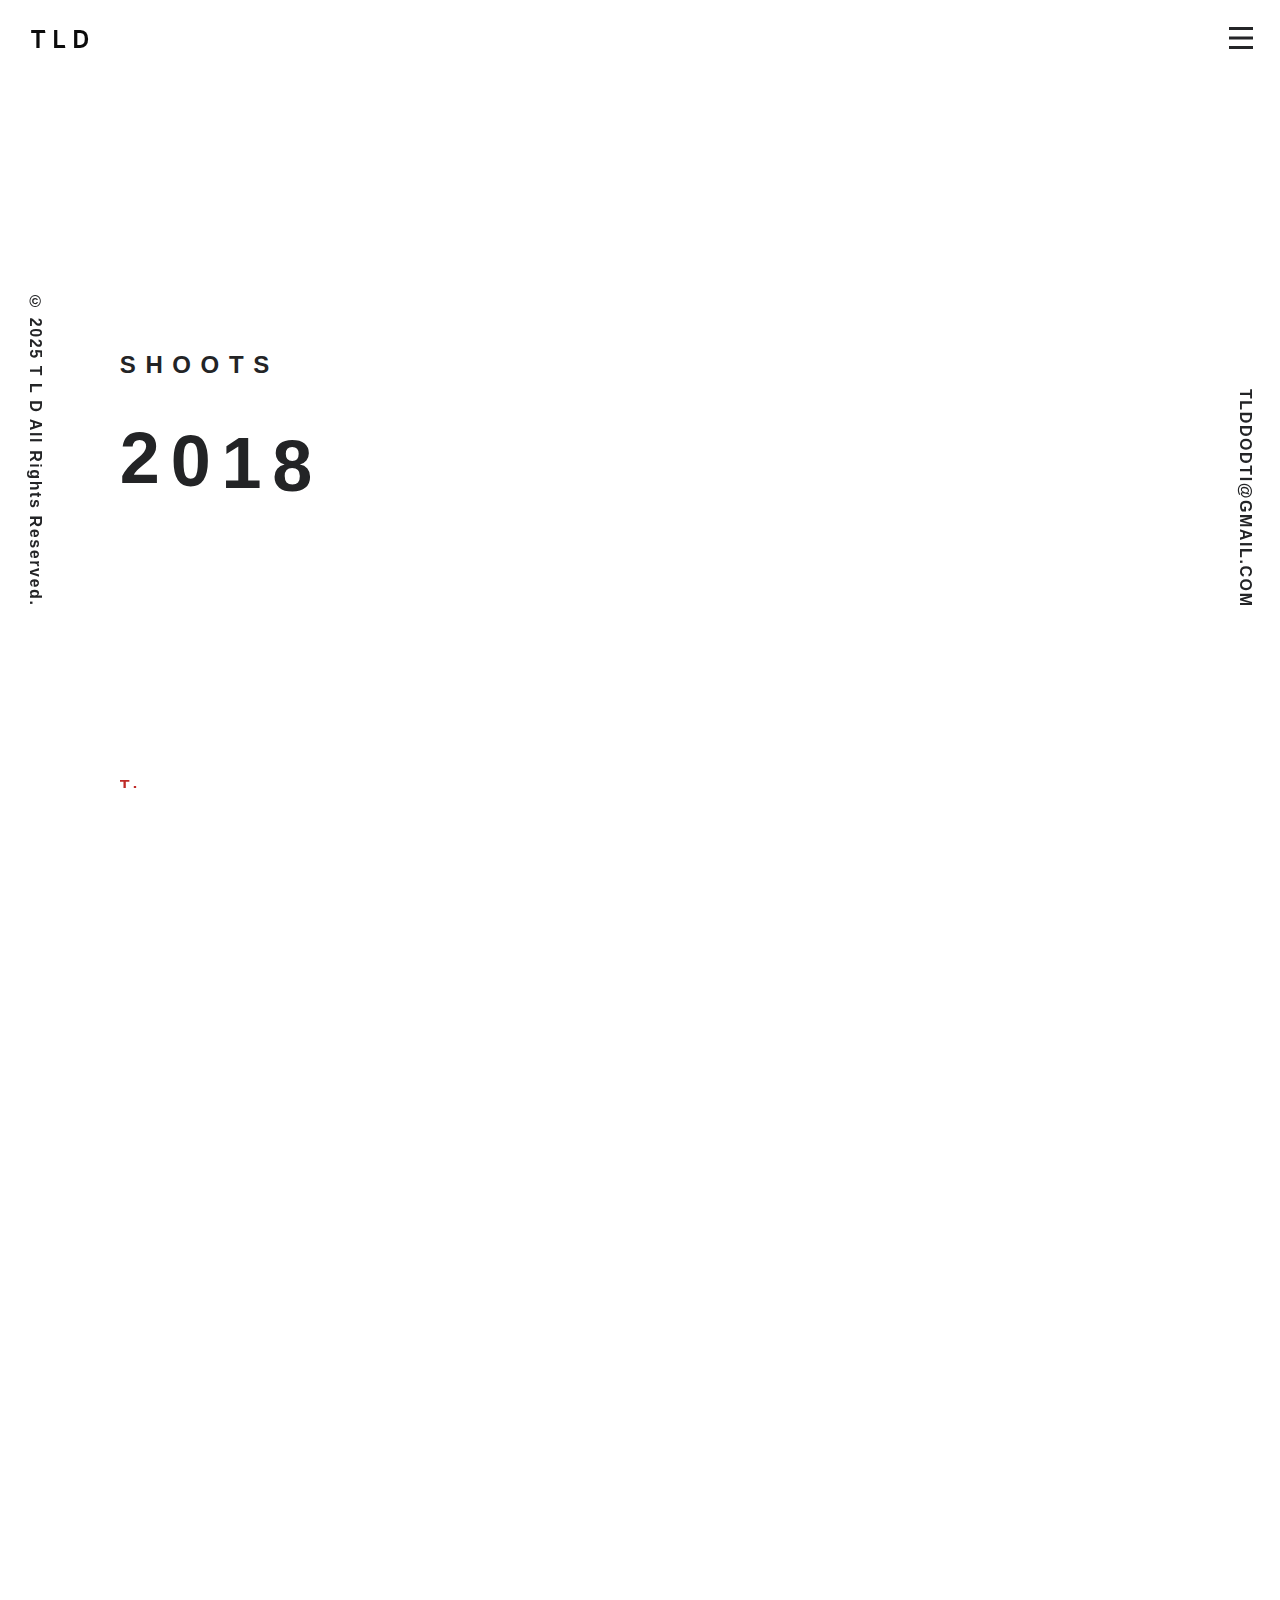
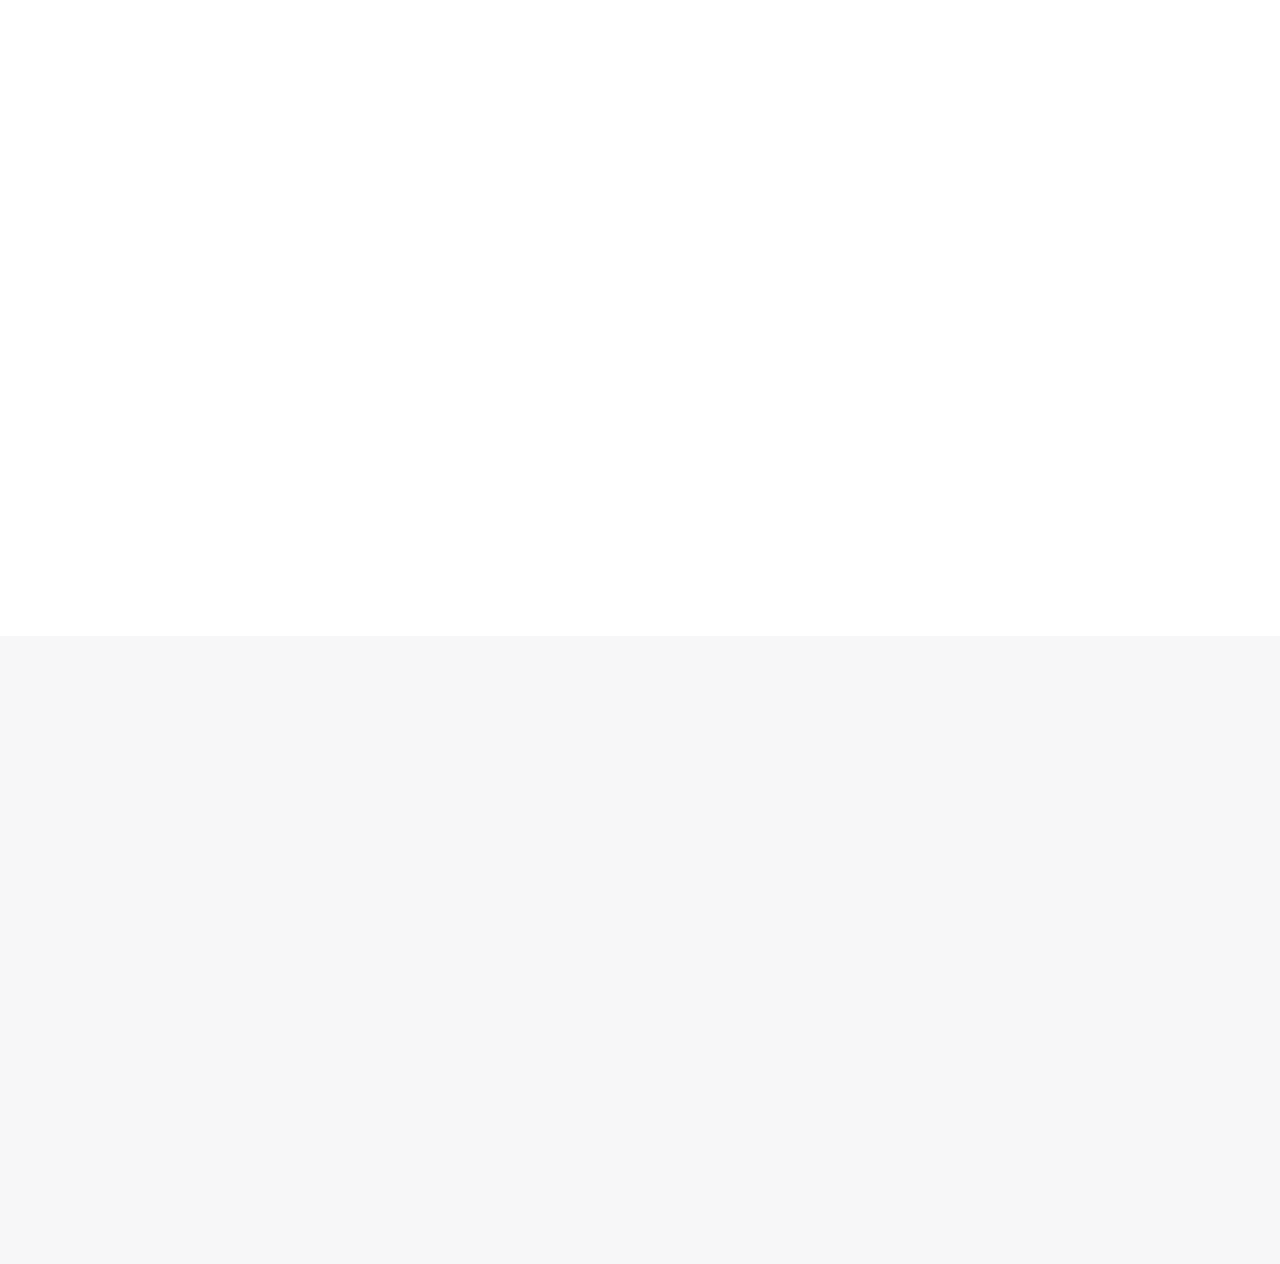
<file: 2018.html>
<!DOCTYPE html>
<html>
<meta http-equiv="content-type" content="text/html;charset=utf-8" />
<head prefix="og:http://ogp.me/ns# fb:http://ogp.me/ns/fb# website:http://ogp.me/ns/website#">
<meta content="text/html; charset=UTF-8" http-equiv="Content-Type" />
<meta content="width=device-width, initial-scale=1.0" name="viewport" />
<meta content="You should "OWN" what you wear, not owned by it." name="description" />
<meta content="ie=edge" http-equiv="X-UA-Compatible" />
<title>TLD - 2018 Collection</title>
<meta content="TLD 2018 Collection" property="og:title" />
<meta content="website" property="og:type" />
<meta content="https://tld.netlify.app/2018.html" property="og:url" />
<meta property="og:image" content="https://tld.netlify.app/og.png" />
<meta property="twitter:image" content="https://tld.netlify.app/og.png" />
<meta content="Tld Luxury" property="og:site_name" />
<meta content="You should "OWN" what you wear, not owned by it." property="og:description" />
<meta content="summary_large_image" name="twitter:card" />
<meta content="@nashdodti" name="twitter:site" />
<link rel="shortcut icon" href="assets/favicon.ico" />
<link rel="apple-touch-icon" href="assets/favicon.ico" />
<link rel="stylesheet" media="screen" href="https://use.fontawesome.com/releases/v5.5.0/css/all.css" integrity="sha384-B4dIYHKNBt8Bc12p+WXckhzcICo0wtJAoU8YZTY5qE0Id1GSseTk6S+L3BlXeVIU" crossorigin="anonymous" />
<link rel="stylesheet" media="all" href="assets/style.css" data-turbolinks-track="reload" />
<link rel="stylesheet" media="all" href="assets/mobile-optimizations.css" />
</head>
<body>
<header class="header">
<a class="header__logo" href="index.html"><img src="assets/tld.svg" alt="TLD Logo" /></a>
<div class="menu-icon js-menu-close">
<div class="menu-icon__inner">
<div class="menu-icon__bar menu-icon__bar--normal"></div>
<div class="menu-icon__bar menu-icon__bar--normal"></div>
<div class="menu-icon__bar menu-icon__bar--normal"></div>
<div class="menu-icon__bar menu-icon__bar--close"></div>
<div class="menu-icon__bar menu-icon__bar--close"></div>
</div>
</div>
</header>
<div class="transition"></div>
<div class="menu">
<ul class="menu__image-wrap">
<li class="menu__image-item menu__image-item--home"></li>
</ul>
<div class="menu__container">
<ul class="menu__list">
<li class="menu__item"><a class="menu__link" href="index.html">HOME</a></li>
<li class="menu__item"><a class="menu__link" href="about.html">ABOUT</a></li>
<li class="menu__item"><a class="menu__link" href="mailto:tlddodti@mail.com">CONTACT</a></li>
<li class="menu__item menu__item--icon">
<div class="menu__sns"><a target="_blank" href="https://www.instagram.com/nashdodti"><i class="fab fa-instagram"></i></a></div>
<div class="menu__sns"><a target="_blank" href="https://twitter.com/nashdodti"><i class="fab fa-twitter"></i></a></div>
</li>
</ul>
</div>
</div>
<div class="copyright">© 2025 T L D All Rights Reserved.</div>
<div class="sns">
<div class="sns__icon"><a target="_blank" href="https://www.instagram.com/nashdodti"><i class="fab fa-instagram"></i></a></div>
<div class="sns__icon"><a target="_blank" href="https://twitter.com/nashdodti"><i class="fab fa-twitter"></i></a></div>
<div class="sns__icon sns__icon--text"><a target="_blank" href="mailto:tlddodti@gmail.com">TLDDODTI@GMAIL.COM</a></div>
</div>
<main id="barba-wrapper">
<div class="barba-container" data-namespace="lookbook">
<div class="lookbook">
<div class="lookbook-visual">
<div class="lookbook-visual__text">
<div class="lookbook-visual__heading">
<p class="lookbook-visual__label" data-splitting="">SHOOTS</p>
<h1 class="big-title" data-splitting="">2018</h1>
</div>
<div class="lookbook-visual__info">
<p class="lookbook-visual__pieces" data-splitting="">TLD X Nash Dodti</p>
</div>
</div>
<div class="lookbook-visual__image">
<div class="cover"></div>
<div class="content" style="background-image:url(img/menu.jpg);"></div>
</div>
</div>
<div class="lookbook__container">
<div class="about">
<div class="about__image js-hidden" data-emergence="hidden"></div>
<div class="about__content">
<div class="about__inner">
<h3 class="small-title js-text" data-emergence="hidden" data-splitting="">2018 COLLECTION</h3>
<h4 class="medium-title js-hidden" data-emergence="hidden">Genesis Collection</h4>
<p class="about__text js-hidden js-hidden--2" data-emergence="hidden">
The beginning of our journey...<br>
Where our vision first took shape.<br>
Raw creativity meets refined execution.<br>
This collection marks the birth of our brand identity.
</p>
</div>
</div>
</div>
</div>
</div>
</div>
</main>
<footer class="footer">
<ul class="footer__list">
<li class="footer__item js-text" data-emergence="hidden" data-splitting=""><a href="index.html">HOME</a></li>
<li class="footer__item footer__item--label js-text" data-emergence="hidden" data-splitting="">
<p>SHOOTS</p>
<a class="footer__lookbook-item" href="2020.html">2020</a>
<a class="footer__lookbook-item" href="2019.html">2019</a>
<a class="footer__lookbook-item" href="2018.html">2018</a>
</li>
<li class="footer__item js-text" data-emergence="hidden" data-splitting=""><a href="about.html">ABOUT</a></li>
<li class="footer__item js-text" data-emergence="hidden" data-splitting=""><a href="mailto:tlddodti@gmail.com">CONTACT</a></li>
<li class="footer__item footer__item--sns js-icon" data-emergence="hidden">
<div class="footer__sns"><a target="_blank" href="https://www.instagram.com/nashdodti"><i class="fab fa-instagram"></i></a></div>
<div class="footer__sns"><a target="_blank" href="https://twitter.com/nashdodti"><i class="fab fa-twitter"></i></a></div>
</li>
</ul>
</footer>
<div class="loader-wrap" style="display: none;"><div id="lottie"></div></div>
</body>
<script src="assets/main.js" data-turbolinks-track="reload"></script>
<script src="javascripts/boot.js"></script>
<script>
// Debug script to remove loader if it gets stuck
setTimeout(function() {
  const loader = document.querySelector('.loader-wrap');
  if (loader) {
    loader.style.display = 'none';
    console.log('Loader removed by debug script');
  }
}, 3000);
</script>
</html>
</file>
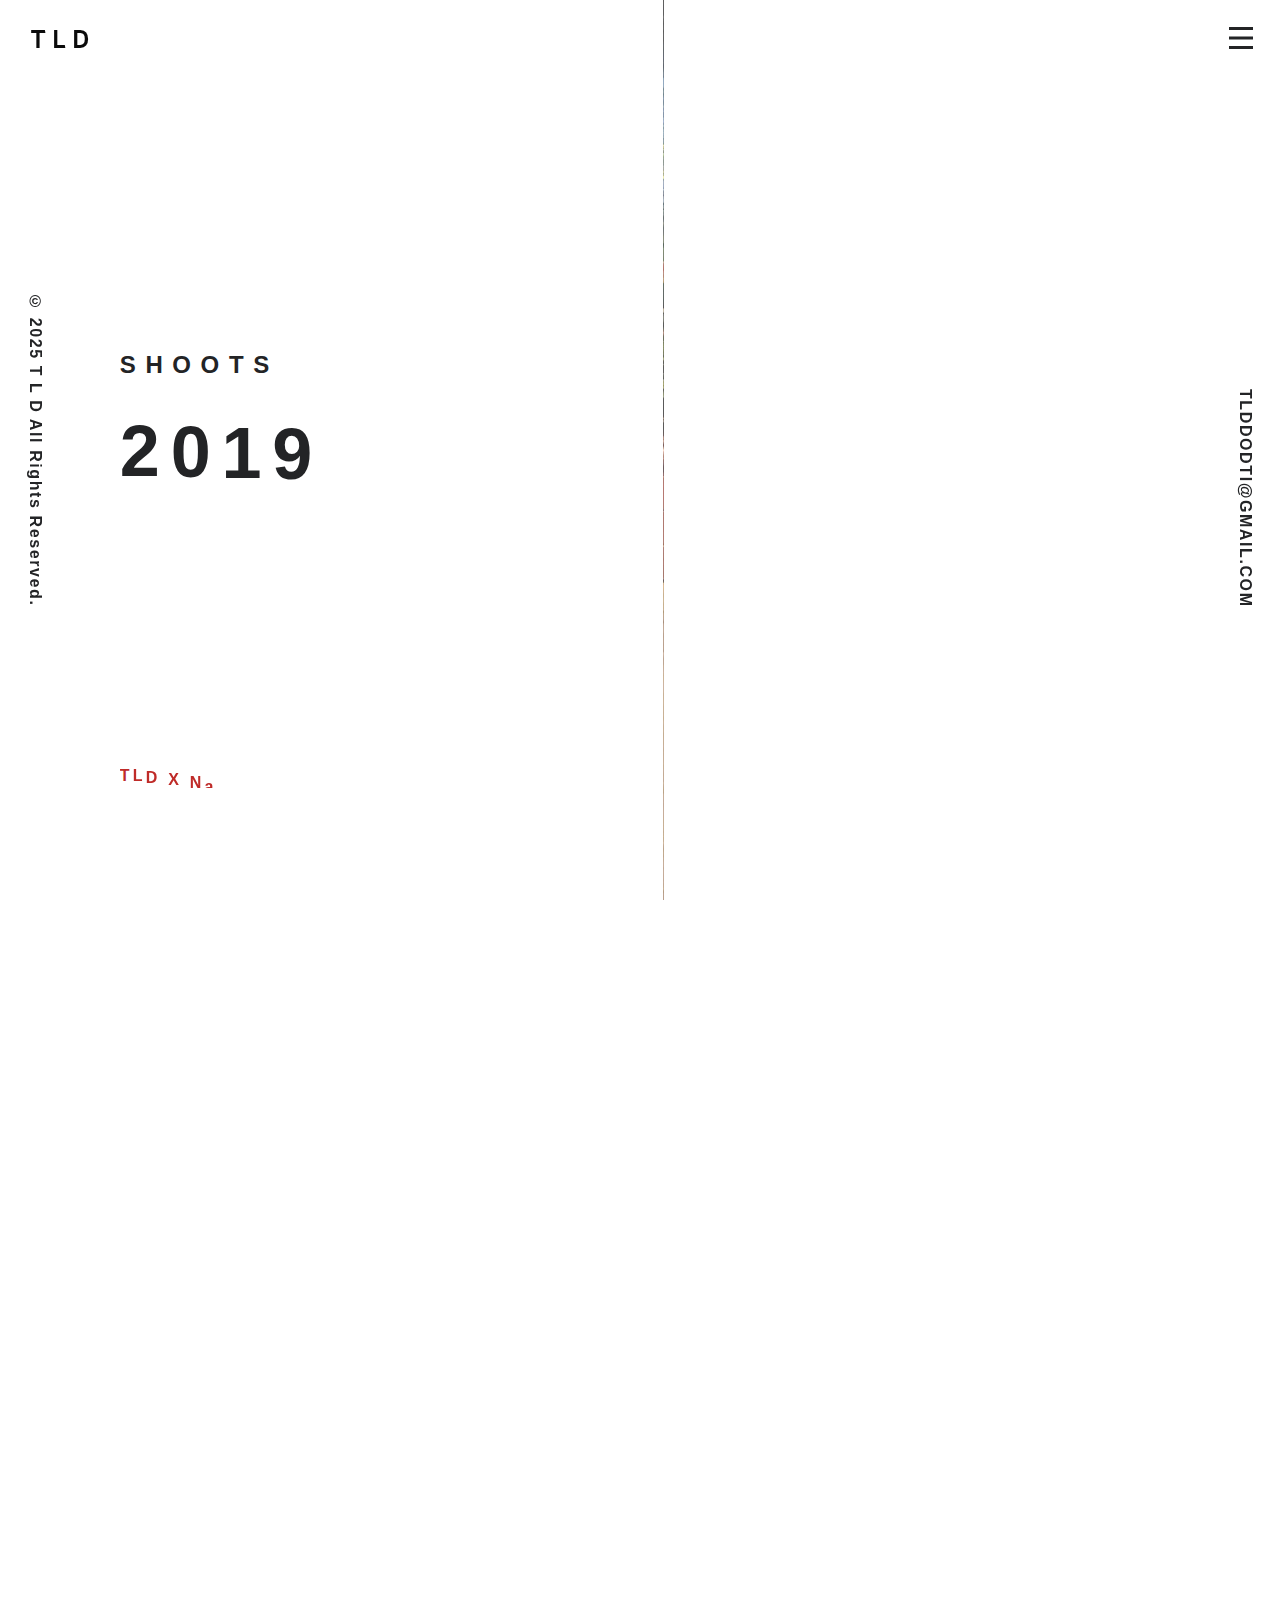
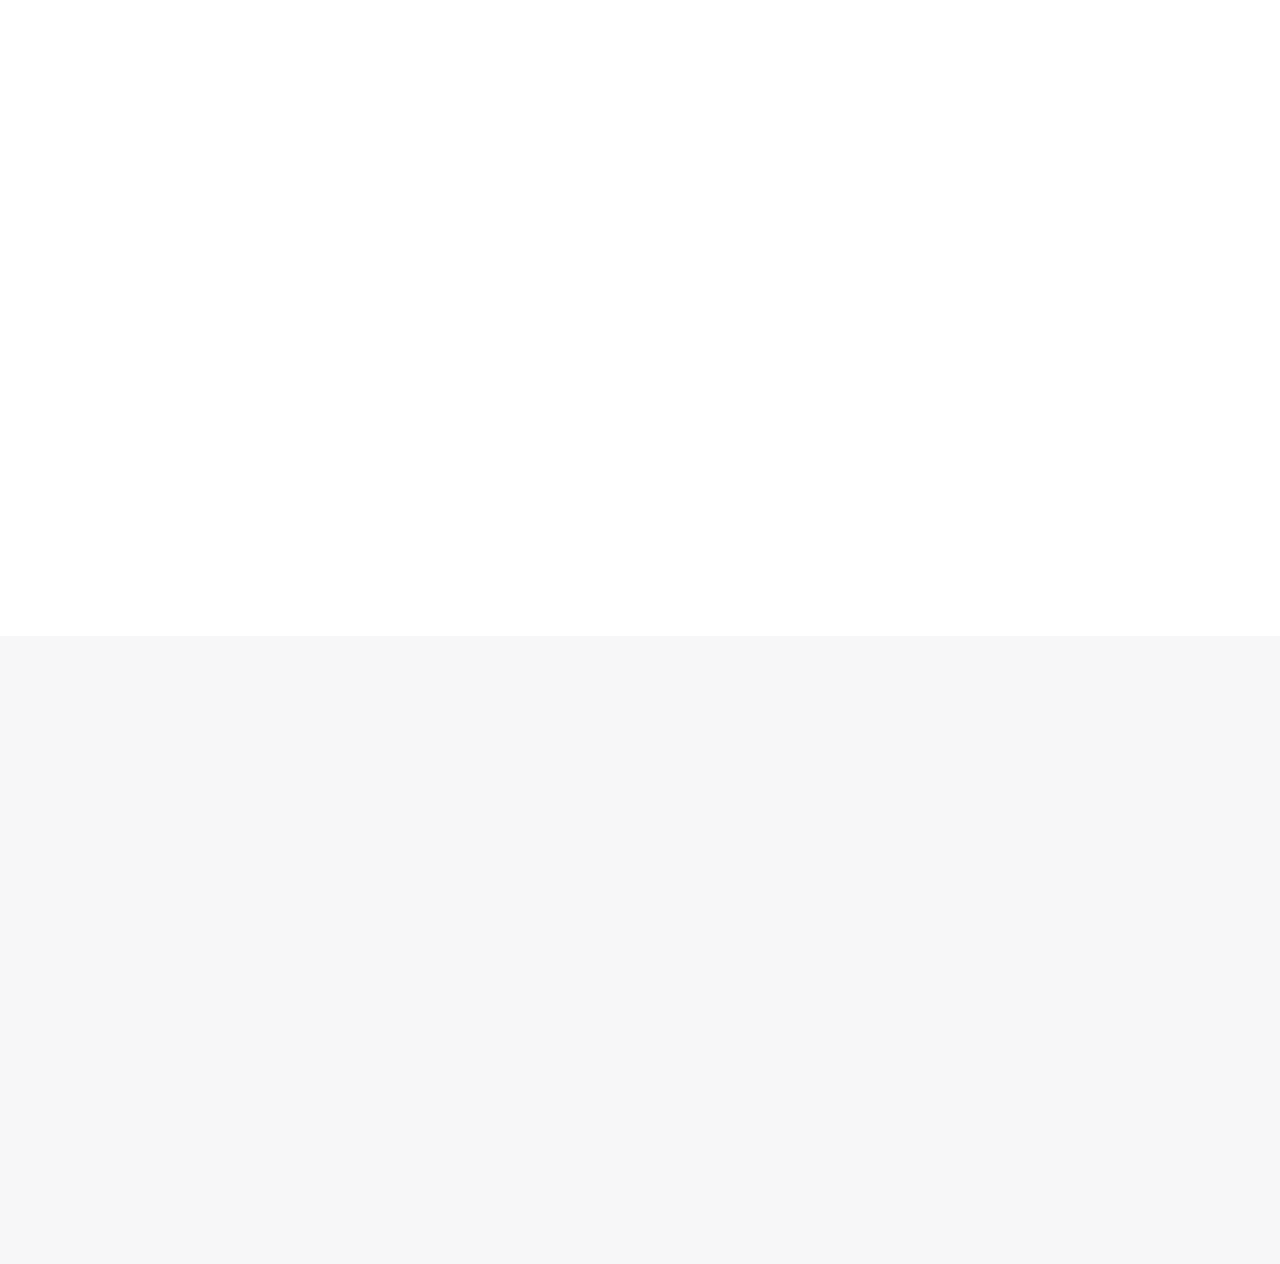
<file: 2019.html>
<!DOCTYPE html>
<html>
<meta http-equiv="content-type" content="text/html;charset=utf-8" />
<head prefix="og:http://ogp.me/ns# fb:http://ogp.me/ns/fb# website:http://ogp.me/ns/website#">
<meta content="text/html; charset=UTF-8" http-equiv="Content-Type" />
<meta content="width=device-width, initial-scale=1.0" name="viewport" />
<meta content="You should "OWN" what you wear, not owned by it." name="description" />
<meta content="ie=edge" http-equiv="X-UA-Compatible" />
<title>TLD - 2019 Collection</title>
<meta content="TLD 2019 Collection" property="og:title" />
<meta content="website" property="og:type" />
<meta content="https://tld.netlify.app/2019.html" property="og:url" />
<meta property="og:image" content="https://tld.netlify.app/og.png" />
<meta property="twitter:image" content="https://tld.netlify.app/og.png" />
<meta content="Tld Luxury" property="og:site_name" />
<meta content="You should "OWN" what you wear, not owned by it." property="og:description" />
<meta content="summary_large_image" name="twitter:card" />
<meta content="@nashdodti" name="twitter:site" />
<link rel="shortcut icon" href="assets/favicon.ico" />
<link rel="apple-touch-icon" href="assets/favicon.ico" />
<link rel="stylesheet" media="screen" href="https://use.fontawesome.com/releases/v5.5.0/css/all.css" integrity="sha384-B4dIYHKNBt8Bc12p+WXckhzcICo0wtJAoU8YZTY5qE0Id1GSseTk6S+L3BlXeVIU" crossorigin="anonymous" />
<link rel="stylesheet" media="all" href="assets/style.css" data-turbolinks-track="reload" />
<link rel="stylesheet" media="all" href="assets/mobile-optimizations.css" />
</head>
<body>
<header class="header">
<a class="header__logo" href="index.html"><img src="assets/tld.svg" alt="TLD Logo" /></a>
<div class="menu-icon js-menu-close">
<div class="menu-icon__inner">
<div class="menu-icon__bar menu-icon__bar--normal"></div>
<div class="menu-icon__bar menu-icon__bar--normal"></div>
<div class="menu-icon__bar menu-icon__bar--normal"></div>
<div class="menu-icon__bar menu-icon__bar--close"></div>
<div class="menu-icon__bar menu-icon__bar--close"></div>
</div>
</div>
</header>
<div class="transition"></div>
<div class="menu">
<ul class="menu__image-wrap">
<li class="menu__image-item menu__image-item--home"></li>
</ul>
<div class="menu__container">
<ul class="menu__list">
<li class="menu__item"><a class="menu__link" href="index.html">HOME</a></li>
<li class="menu__item"><a class="menu__link" href="about.html">ABOUT</a></li>
<li class="menu__item"><a class="menu__link" href="mailto:tlddodti@mail.com">CONTACT</a></li>
<li class="menu__item menu__item--icon">
<div class="menu__sns"><a target="_blank" href="https://www.instagram.com/nashdodti"><i class="fab fa-instagram"></i></a></div>
<div class="menu__sns"><a target="_blank" href="https://twitter.com/nashdodti"><i class="fab fa-twitter"></i></a></div>
</li>
</ul>
</div>
</div>
<div class="copyright">© 2025 T L D All Rights Reserved.</div>
<div class="sns">
<div class="sns__icon"><a target="_blank" href="https://www.instagram.com/nashdodti"><i class="fab fa-instagram"></i></a></div>
<div class="sns__icon"><a target="_blank" href="https://twitter.com/nashdodti"><i class="fab fa-twitter"></i></a></div>
<div class="sns__icon sns__icon--text"><a target="_blank" href="mailto:tlddodti@gmail.com">TLDDODTI@GMAIL.COM</a></div>
</div>
<main id="barba-wrapper">
<div class="barba-container" data-namespace="lookbook">
<div class="lookbook">
<div class="lookbook-visual">
<div class="lookbook-visual__text">
<div class="lookbook-visual__heading">
<p class="lookbook-visual__label" data-splitting="">SHOOTS</p>
<h1 class="big-title" data-splitting="">2019</h1>
</div>
<div class="lookbook-visual__info">
<p class="lookbook-visual__pieces" data-splitting="">TLD X Nash Dodti</p>
</div>
</div>
<div class="lookbook-visual__image">
<div class="cover"></div>
<div class="content" style="background-image:url(img/about.jpg);"></div>
</div>
</div>
<div class="lookbook__container">
<div class="about">
<div class="about__image js-hidden" data-emergence="hidden"></div>
<div class="about__content">
<div class="about__inner">
<h3 class="small-title js-text" data-emergence="hidden" data-splitting="">2019 COLLECTION</h3>
<h4 class="medium-title js-hidden" data-emergence="hidden">Archive Collection</h4>
<p class="about__text js-hidden js-hidden--2" data-emergence="hidden">
The 2019 collection represents our foundational vision...<br>
Where timeless design meets contemporary expression.<br>
Each piece tells a story of craftsmanship and individuality.<br>
This collection laid the groundwork for our design philosophy.
</p>
</div>
</div>
</div>
</div>
</div>
</div>
</main>
<footer class="footer">
<ul class="footer__list">
<li class="footer__item js-text" data-emergence="hidden" data-splitting=""><a href="index.html">HOME</a></li>
<li class="footer__item footer__item--label js-text" data-emergence="hidden" data-splitting="">
<p>SHOOTS</p>
<a class="footer__lookbook-item" href="2020.html">2020</a>
<a class="footer__lookbook-item" href="2019.html">2019</a>
<a class="footer__lookbook-item" href="2018.html">2018</a>
</li>
<li class="footer__item js-text" data-emergence="hidden" data-splitting=""><a href="about.html">ABOUT</a></li>
<li class="footer__item js-text" data-emergence="hidden" data-splitting=""><a href="mailto:tlddodti@gmail.com">CONTACT</a></li>
<li class="footer__item footer__item--sns js-icon" data-emergence="hidden">
<div class="footer__sns"><a target="_blank" href="https://www.instagram.com/nashdodti"><i class="fab fa-instagram"></i></a></div>
<div class="footer__sns"><a target="_blank" href="https://twitter.com/nashdodti"><i class="fab fa-twitter"></i></a></div>
</li>
</ul>
</footer>
<div class="loader-wrap"><div id="lottie"></div></div>
</body>
<script src="assets/main.js" data-turbolinks-track="reload"></script>
<script src="javascripts/boot.js"></script>
</html>
</file>
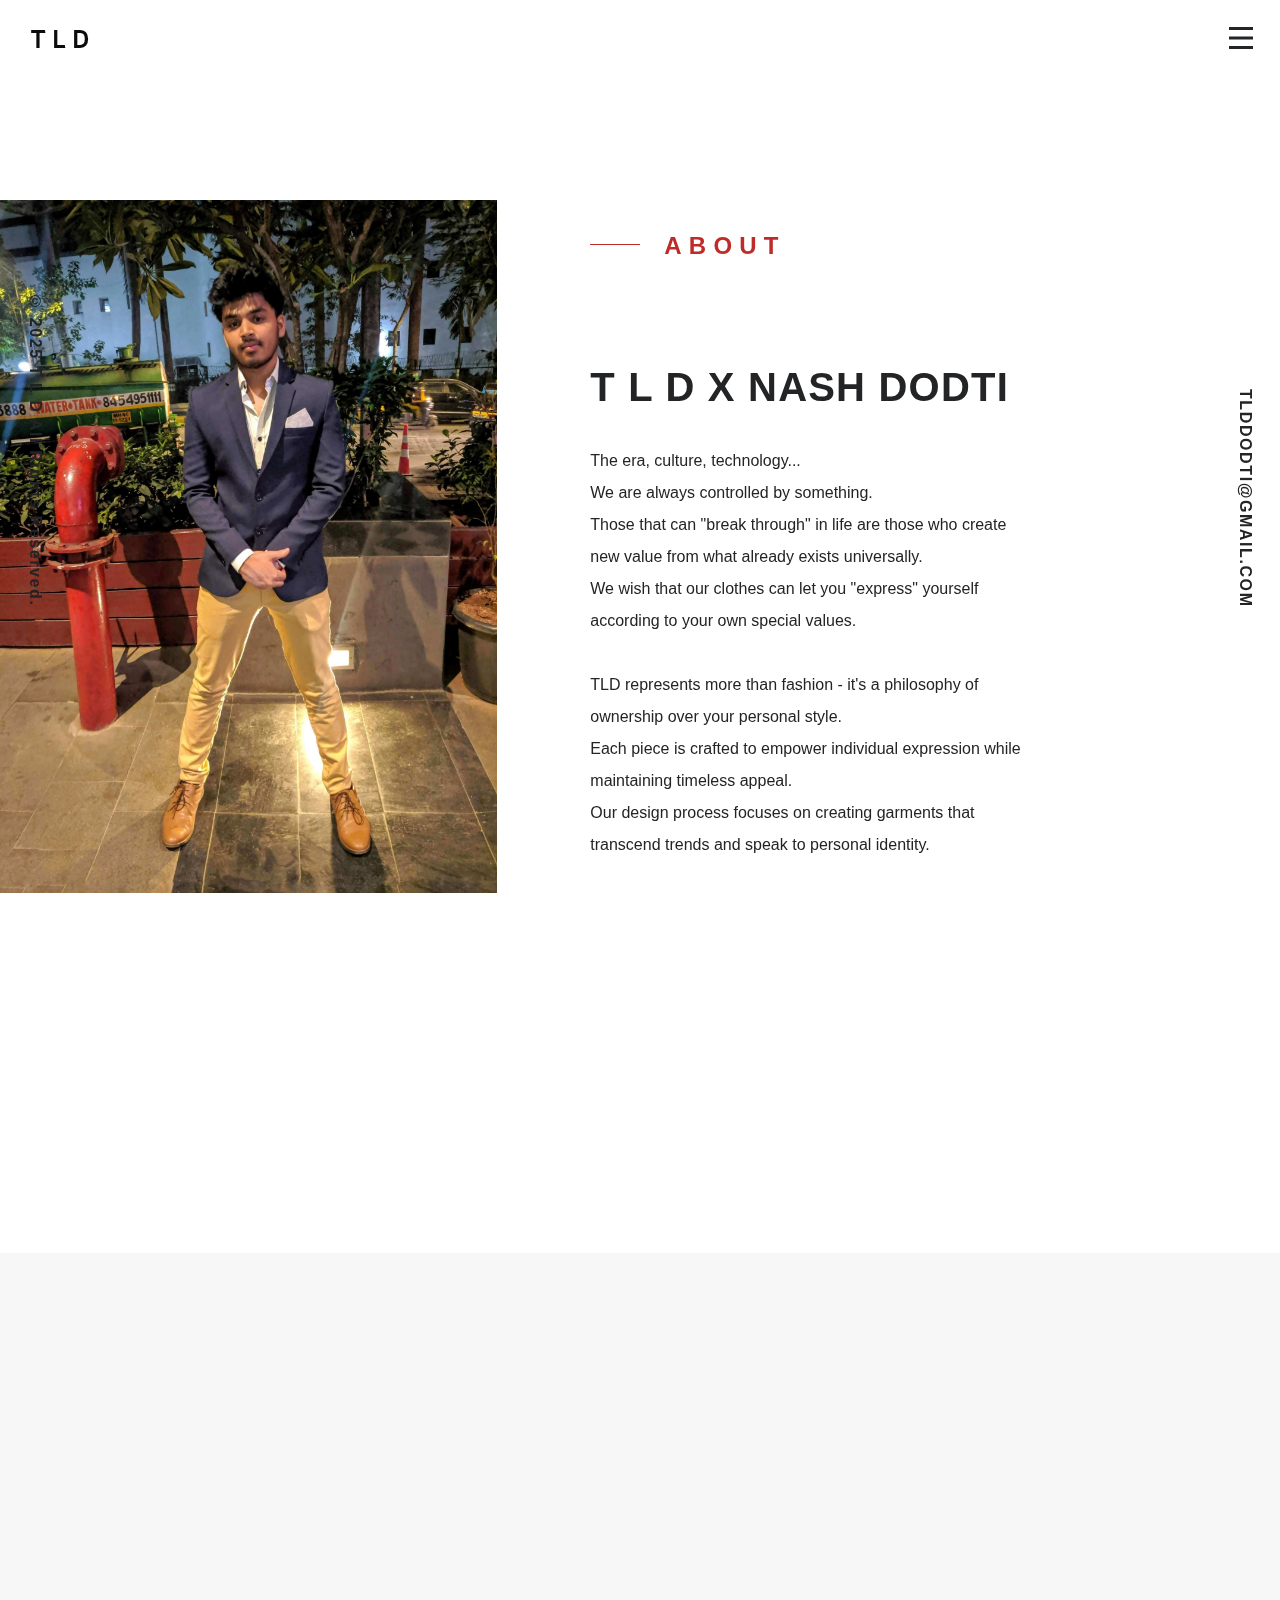
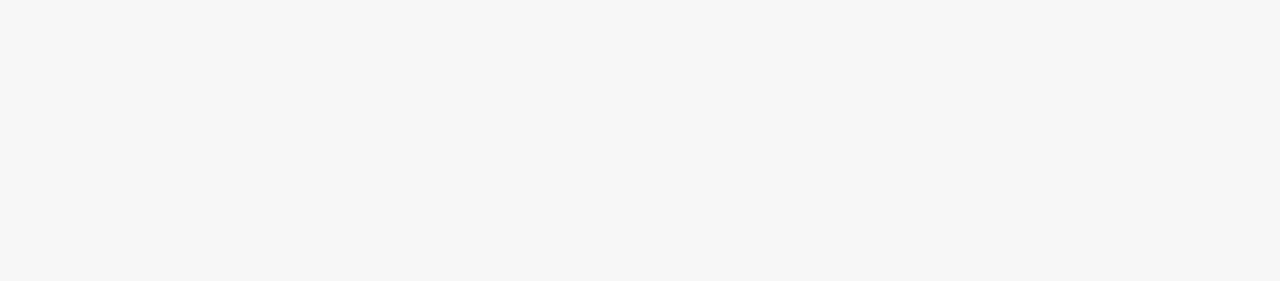
<file: about.html>
<!DOCTYPE html>
<html>
<meta http-equiv="content-type" content="text/html;charset=utf-8" />
<head prefix="og:http://ogp.me/ns# fb:http://ogp.me/ns/fb# website:http://ogp.me/ns/website#">
<meta content="text/html; charset=UTF-8" http-equiv="Content-Type" />
<meta content="width=device-width, initial-scale=1.0" name="viewport" />
<meta content="You should "OWN" what you wear, not owned by it." name="description" />
<meta content="ie=edge" http-equiv="X-UA-Compatible" />
<title>TLD - About</title>
<meta content="About TLD" property="og:title" />
<meta content="website" property="og:type" />
<meta content="https://tld.netlify.app/about.html" property="og:url" />
<meta property="og:image" content="https://tld.netlify.app/og.png" />
<meta property="twitter:image" content="https://tld.netlify.app/og.png" />
<meta content="Tld Luxury" property="og:site_name" />
<meta content="You should "OWN" what you wear, not owned by it." property="og:description" />
<meta content="summary_large_image" name="twitter:card" />
<meta content="@nashdodti" name="twitter:site" />
<link rel="shortcut icon" href="assets/favicon.ico" />
<link rel="apple-touch-icon" href="assets/favicon.ico" />
<link rel="stylesheet" media="screen" href="https://use.fontawesome.com/releases/v5.5.0/css/all.css" integrity="sha384-B4dIYHKNBt8Bc12p+WXckhzcICo0wtJAoU8YZTY5qE0Id1GSseTk6S+L3BlXeVIU" crossorigin="anonymous" />
<link rel="stylesheet" media="all" href="assets/style.css" data-turbolinks-track="reload" />
<link rel="stylesheet" media="all" href="assets/mobile-optimizations.css" />
</head>
<body>
<header class="header">
<a class="header__logo" href="index.html"><img src="assets/tld.svg" alt="TLD Logo" /></a>
<div class="menu-icon js-menu-close">
<div class="menu-icon__inner">
<div class="menu-icon__bar menu-icon__bar--normal"></div>
<div class="menu-icon__bar menu-icon__bar--normal"></div>
<div class="menu-icon__bar menu-icon__bar--normal"></div>
<div class="menu-icon__bar menu-icon__bar--close"></div>
<div class="menu-icon__bar menu-icon__bar--close"></div>
</div>
</div>
</header>
<div class="transition"></div>
<div class="menu">
<ul class="menu__image-wrap">
<li class="menu__image-item menu__image-item--home"></li>
</ul>
<div class="menu__container">
<ul class="menu__list">
<li class="menu__item"><a class="menu__link" href="index.html">HOME</a></li>
<li class="menu__item"><a class="menu__link" href="about.html">ABOUT</a></li>
<li class="menu__item"><a class="menu__link" href="mailto:tlddodti@mail.com">CONTACT</a></li>
<li class="menu__item menu__item--icon">
<div class="menu__sns"><a target="_blank" href="https://www.instagram.com/nashdodti"><i class="fab fa-instagram"></i></a></div>
<div class="menu__sns"><a target="_blank" href="https://twitter.com/nashdodti"><i class="fab fa-twitter"></i></a></div>
</li>
</ul>
</div>
</div>
<div class="copyright">© 2025 T L D All Rights Reserved.</div>
<div class="sns">
<div class="sns__icon"><a target="_blank" href="https://www.instagram.com/nashdodti"><i class="fab fa-instagram"></i></a></div>
<div class="sns__icon"><a target="_blank" href="https://twitter.com/nashdodti"><i class="fab fa-twitter"></i></a></div>
<div class="sns__icon sns__icon--text"><a target="_blank" href="mailto:tlddodti@gmail.com">TLDDODTI@GMAIL.COM</a></div>
</div>
<main id="barba-wrapper">
<div class="barba-container" data-namespace="about">
<div class="about" style="margin-top: 200px;">
<div class="about__image js-hidden" data-emergence="hidden"></div>
<div class="about__content">
<div class="about__inner">
<h3 class="small-title js-text" data-emergence="hidden" data-splitting="">ABOUT</h3>
<h4 class="medium-title js-hidden" data-emergence="hidden">T L D X NASH DODTI</h4>
<p class="about__text js-hidden js-hidden--2" data-emergence="hidden">
The era, culture, technology...<br>
We are always controlled by something.<br>
Those that can "break through" in life are those who create new value from what already exists universally.<br>
We wish that our clothes can let you "express" yourself according to your own special values.<br><br>
TLD represents more than fashion - it's a philosophy of ownership over your personal style.<br>
Each piece is crafted to empower individual expression while maintaining timeless appeal.<br>
Our design process focuses on creating garments that transcend trends and speak to personal identity.
</p>
</div>
</div>
</div>
</div>
</main>
<footer class="footer">
<ul class="footer__list">
<li class="footer__item js-text" data-emergence="hidden" data-splitting=""><a href="index.html">HOME</a></li>
<li class="footer__item footer__item--label js-text" data-emergence="hidden" data-splitting="">
<p>SHOOTS</p>
<a class="footer__lookbook-item" href="2020.html">2020</a>
<a class="footer__lookbook-item" href="2019.html">2019</a>
<a class="footer__lookbook-item" href="2018.html">2018</a>
</li>
<li class="footer__item js-text" data-emergence="hidden" data-splitting=""><a href="about.html">ABOUT</a></li>
<li class="footer__item js-text" data-emergence="hidden" data-splitting=""><a href="mailto:tlddodti@gmail.com">CONTACT</a></li>
<li class="footer__item footer__item--sns js-icon" data-emergence="hidden">
<div class="footer__sns"><a target="_blank" href="https://www.instagram.com/nashdodti"><i class="fab fa-instagram"></i></a></div>
<div class="footer__sns"><a target="_blank" href="https://twitter.com/nashdodti"><i class="fab fa-twitter"></i></a></div>
</li>
</ul>
</footer>
<div class="loader-wrap"><div id="lottie"></div></div>
</body>
<script src="assets/main.js" data-turbolinks-track="reload"></script>
<script src="javascripts/boot.js"></script>
</html>
</file>
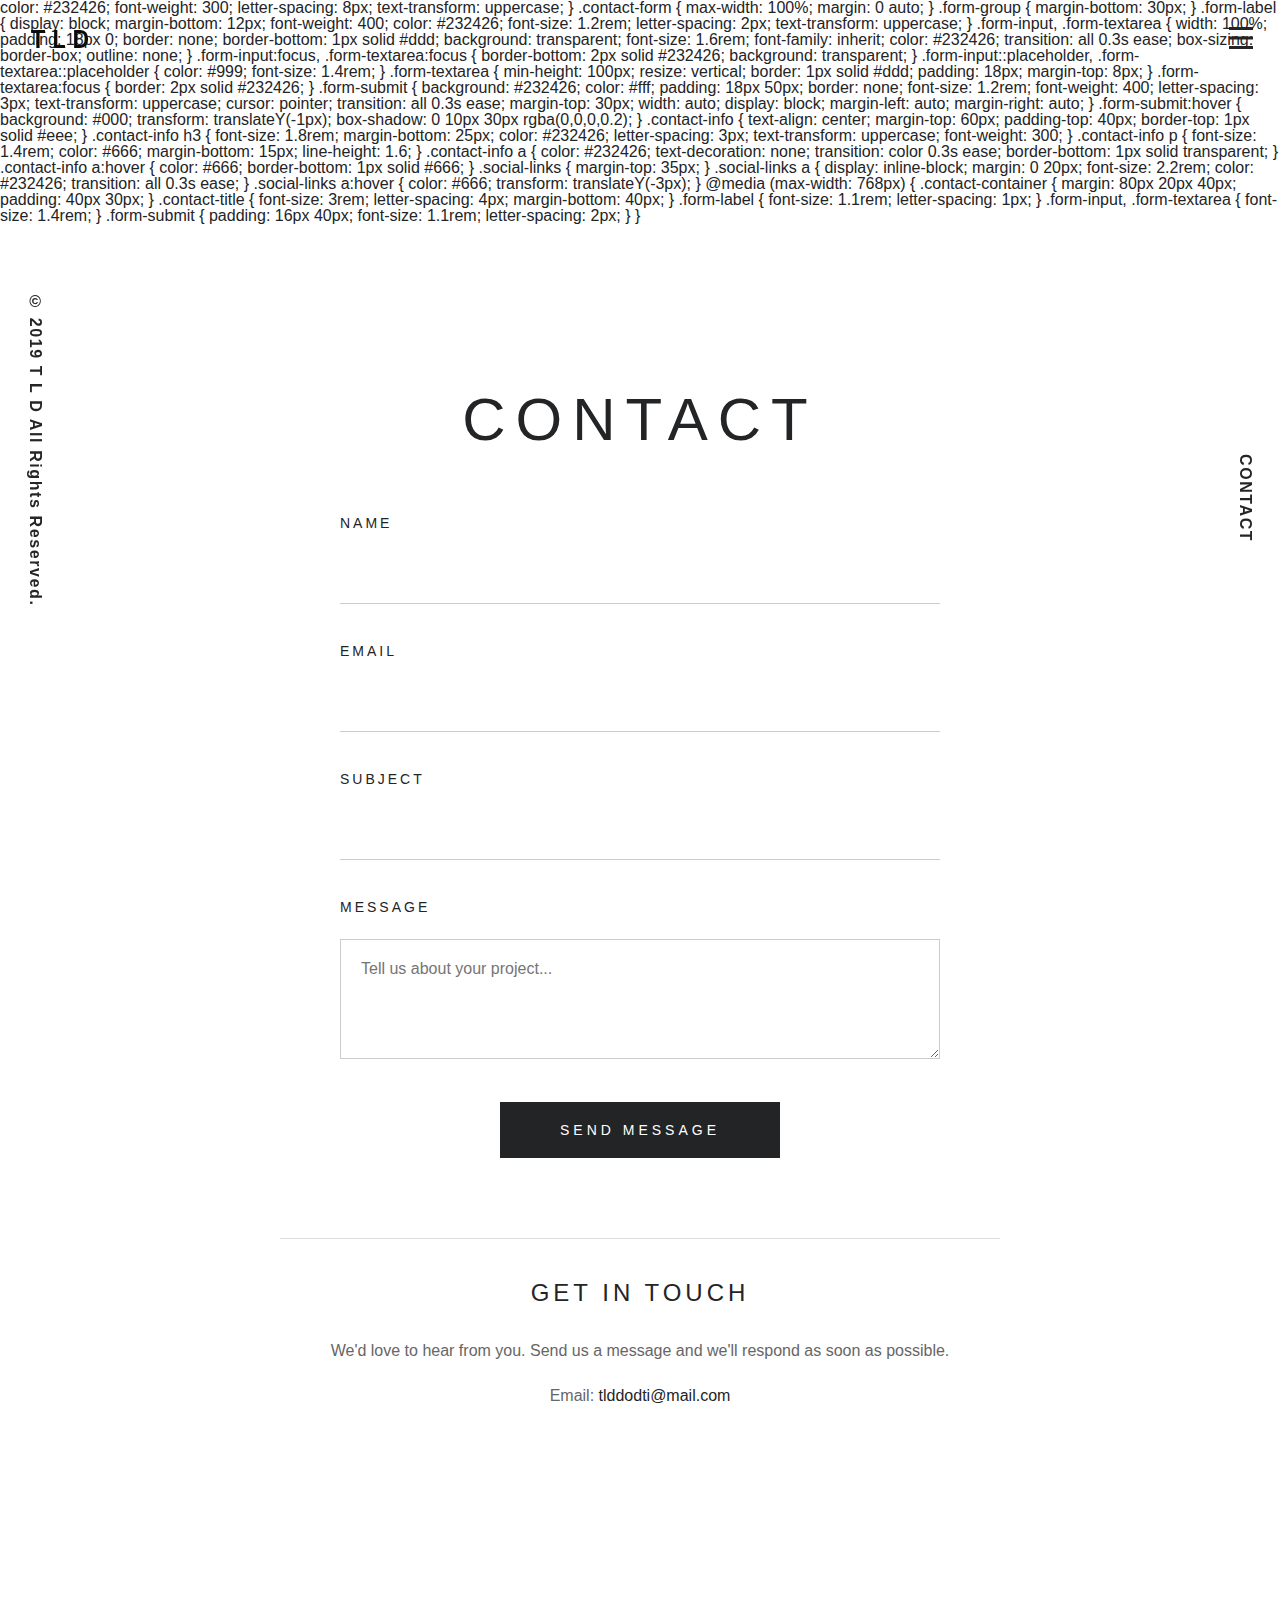
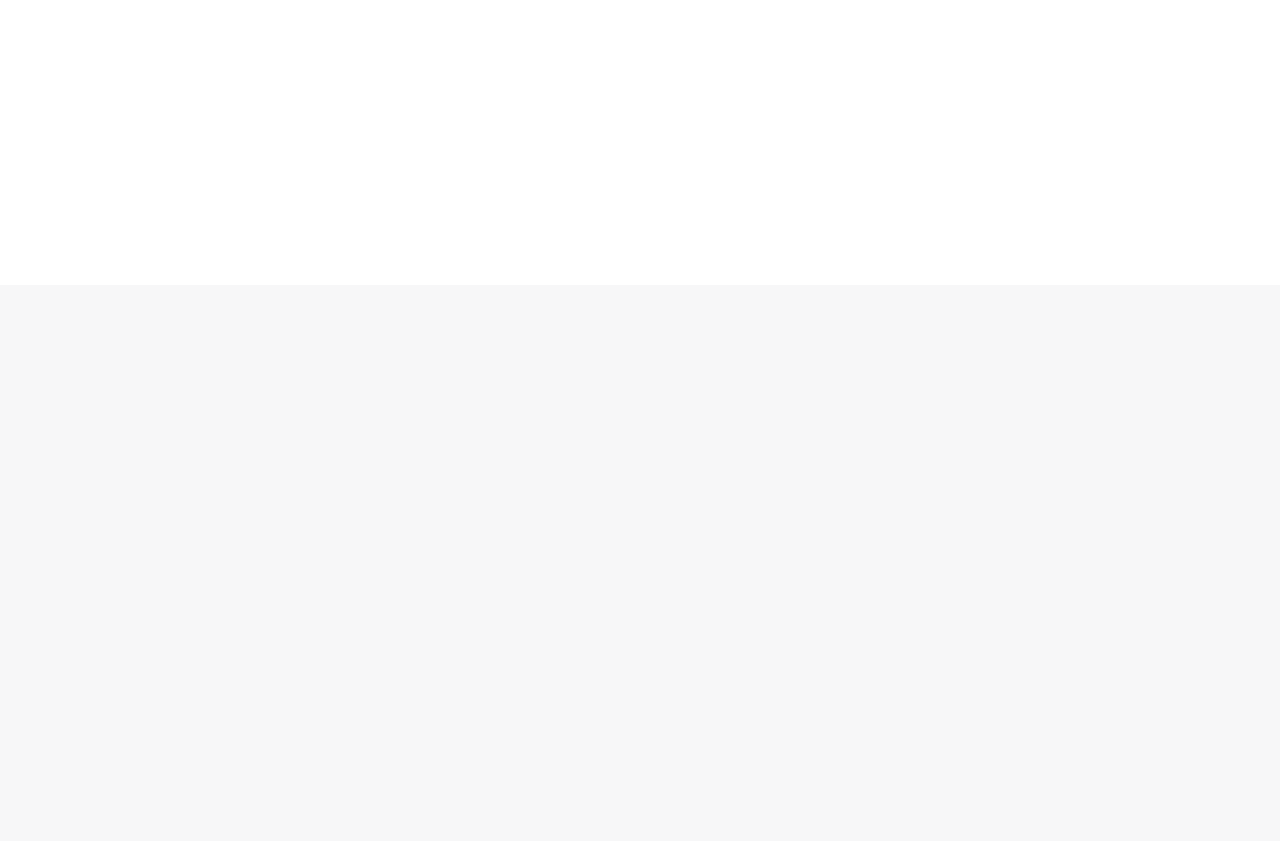
<file: contact.html>
<!DOCTYPE html>
<html>
<head>
  <meta http-equiv="content-type" content="text/html;charset=utf-8" />
  <meta content="text/html; charset=UTF-8" http-equiv="Content-Type">
  <meta content="width=device-width,initial-scale=1" name="viewport">
  <meta content="Contact TLD - Get in touch with us" name="description">
  <meta content="ie=edge" http-equiv="X-UA-Compatible">
  <title>Contact - TLD</title>
  
  <!-- Open Graph / Facebook -->
  <meta content="Contact - Tld Luxury" property="og:title">
  <meta content="website" property="og:type">
  <meta content="https://tld.netlify.app/contact.html" property="og:url">
  <meta property="og:image" content="https://tlddodti.vercel.app/og.png">
  <meta content="Tld Luxury" property="og:site_name">
  <meta content="Contact TLD - Get in touch with us" property="og:description">
  
  <!-- Twitter -->
  <meta property="twitter:image" content="https://tlddodti.vercel.app/og.png">
  <meta content="summary_large_image" name="twitter:card">
  <meta content="@nashdodti" name="twitter:site">
  
  <!-- Favicons -->
  <link rel="shortcut icon" href="assets/favicon.ico">
  <link rel="apple-touch-icon" href="assets/favicon.ico">
  
  <!-- Stylesheets -->
  <link rel="stylesheet" media="screen" href="https://use.fontawesome.com/releases/v5.5.0/css/all.css" integrity="sha384-B4dIYHKNBt8Bc12p+WXckhzcICo0wtJAoU8YZTY5qE0Id1GSseTk6S+L3BlXeVIU" crossorigin="anonymous">
  <link rel="stylesheet" media="all" href="assets/style.css" data-turbolinks-track="reload">
</head>
      color: #232426;
      font-weight: 300;
      letter-spacing: 8px;
      text-transform: uppercase;
    }
    
    .contact-form {
      max-width: 100%;
      margin: 0 auto;
    }
    
    .form-group {
      margin-bottom: 30px;
    }
    
    .form-label {
      display: block;
      margin-bottom: 12px;
      font-weight: 400;
      color: #232426;
      font-size: 1.2rem;
      letter-spacing: 2px;
      text-transform: uppercase;
    }
    
    .form-input,
    .form-textarea {
      width: 100%;
      padding: 18px 0;
      border: none;
      border-bottom: 1px solid #ddd;
      background: transparent;
      font-size: 1.6rem;
      font-family: inherit;
      color: #232426;
      transition: all 0.3s ease;
      box-sizing: border-box;
      outline: none;
    }
    
    .form-input:focus,
    .form-textarea:focus {
      border-bottom: 2px solid #232426;
      background: transparent;
    }
    
    .form-input::placeholder,
    .form-textarea::placeholder {
      color: #999;
      font-size: 1.4rem;
    }
    
    .form-textarea {
      min-height: 100px;
      resize: vertical;
      border: 1px solid #ddd;
      padding: 18px;
      margin-top: 8px;
    }
    
    .form-textarea:focus {
      border: 2px solid #232426;
    }
    
    .form-submit {
      background: #232426;
      color: #fff;
      padding: 18px 50px;
      border: none;
      font-size: 1.2rem;
      font-weight: 400;
      letter-spacing: 3px;
      text-transform: uppercase;
      cursor: pointer;
      transition: all 0.3s ease;
      margin-top: 30px;
      width: auto;
      display: block;
      margin-left: auto;
      margin-right: auto;
    }
    
    .form-submit:hover {
      background: #000;
      transform: translateY(-1px);
      box-shadow: 0 10px 30px rgba(0,0,0,0.2);
    }
    
    .contact-info {
      text-align: center;
      margin-top: 60px;
      padding-top: 40px;
      border-top: 1px solid #eee;
    }
    
    .contact-info h3 {
      font-size: 1.8rem;
      margin-bottom: 25px;
      color: #232426;
      letter-spacing: 3px;
      text-transform: uppercase;
      font-weight: 300;
    }
    
    .contact-info p {
      font-size: 1.4rem;
      color: #666;
      margin-bottom: 15px;
      line-height: 1.6;
    }
    
    .contact-info a {
      color: #232426;
      text-decoration: none;
      transition: color 0.3s ease;
      border-bottom: 1px solid transparent;
    }
    
    .contact-info a:hover {
      color: #666;
      border-bottom: 1px solid #666;
    }
    
    .social-links {
      margin-top: 35px;
    }
    
    .social-links a {
      display: inline-block;
      margin: 0 20px;
      font-size: 2.2rem;
      color: #232426;
      transition: all 0.3s ease;
    }
    
    .social-links a:hover {
      color: #666;
      transform: translateY(-3px);
    }
    
    @media (max-width: 768px) {
      .contact-container {
        margin: 80px 20px 40px;
        padding: 40px 30px;
      }
      
      .contact-title {
        font-size: 3rem;
        letter-spacing: 4px;
        margin-bottom: 40px;
      }
      
      .form-label {
        font-size: 1.1rem;
        letter-spacing: 1px;
      }
      
      .form-input,
      .form-textarea {
        font-size: 1.4rem;
      }
      
      .form-submit {
        padding: 16px 40px;
        font-size: 1.1rem;
        letter-spacing: 2px;
      }
    }
  </style>
</head>

<body>
  <!-- Header -->
  <header class="header">
    <a class="header__logo" href="index.html">
      <img src="assets/tld.svg">
    </a>
    <div class="menu-icon js-menu-close">
      <div class="menu-icon__inner">
        <div class="menu-icon__bar menu-icon__bar--normal"></div>
        <div class="menu-icon__bar menu-icon__bar--normal"></div>
        <div class="menu-icon__bar menu-icon__bar--normal"></div>
        <div class="menu-icon__bar menu-icon__bar--close"></div>
        <div class="menu-icon__bar menu-icon__bar--close"></div>
      </div>
    </div>
  </header>

  <div class="transition"></div>

  <!-- Menu -->
  <div class="menu">
    <ul class="menu__image-wrap">
      <li class="menu__image-item menu__image-item--home"></li>
    </ul>
    <div class="menu__container">
      <ul class="menu__list">
        <li class="menu__item">
          <a class="menu__link" href="index.html">HOME</a>
        </li>
        <li class="menu__item">
          <a class="menu__link" href="index.html#about">ABOUT</a>
        </li>
        <li class="menu__item">
          <a class="menu__link" href="contact.html">CONTACT</a>
        </li>
        <li class="menu__item menu__item--icon">
          <div class="menu__sns">
            <a target="_blank" href="https://www.instagram.com/nashdodti">
              <i class="fab fa-instagram"></i>
            </a>
          </div>
          <div class="menu__sns">
            <a target="_blank" href="https://twitter.com/nashdodti">
              <i class="fab fa-twitter"></i>
            </a>
          </div>
        </li>
      </ul>
    </div>
  </div>

  <!-- Copyright -->
  <div class="copyright">© 2019 T L D All Rights Reserved.</div>

  <!-- Social Media Icons -->
  <div class="sns">
    <div class="sns__icon">
      <a target="_blank" href="https://www.instagram.com/nashdodti">
        <i class="fab fa-instagram"></i>
      </a>
    </div>
    <div class="sns__icon">
      <a target="_blank" href="https://twitter.com/nashdodti">
        <i class="fab fa-twitter"></i>
      </a>
    </div>
    <div class="sns__icon sns__icon--text">
      <a href="contact.html">CONTACT</a>
    </div>
  </div>

  <!-- Main Content -->
  <main id="barba-wrapper">
    <div class="barba-container" data-namespace="contact">
      <div class="top">
        <style>
          .contact-page {
            max-width: 800px;
            margin: 100px auto 60px;
            padding: 60px 40px;
            background: transparent;
          }
          
          .contact-page h1 {
            font-size: 6rem;
            text-align: center;
            margin-bottom: 60px;
            color: #232426;
            font-weight: 300;
            letter-spacing: 10px;
            text-transform: uppercase;
          }
          
          .contact-form {
            max-width: 600px;
            margin: 0 auto 80px;
          }
          
          .form-row {
            margin-bottom: 40px;
          }
          
          .form-label {
            display: block;
            margin-bottom: 15px;
            font-weight: 400;
            color: #232426;
            font-size: 1.4rem;
            letter-spacing: 3px;
            text-transform: uppercase;
          }
          
          .form-input,
          .form-textarea {
            width: 100%;
            padding: 20px 0;
            border: none;
            border-bottom: 1px solid #ccc;
            background: transparent;
            font-size: 1.6rem;
            font-family: inherit;
            color: #232426;
            transition: all 0.3s ease;
            box-sizing: border-box;
            outline: none;
          }
          
          .form-input:focus,
          .form-textarea:focus {
            border-bottom: 2px solid #232426;
          }
          
          .form-textarea {
            min-height: 120px;
            resize: vertical;
            border: 1px solid #ccc;
            padding: 20px;
            margin-top: 10px;
          }
          
          .form-textarea:focus {
            border: 2px solid #232426;
          }
          
          .form-button {
            background: #232426;
            color: #fff;
            padding: 20px 60px;
            border: none;
            font-size: 1.4rem;
            font-weight: 400;
            letter-spacing: 4px;
            text-transform: uppercase;
            cursor: pointer;
            transition: all 0.3s ease;
            margin: 40px auto 0;
            display: block;
          }
          
          .form-button:hover {
            background: #000;
            transform: translateY(-2px);
          }
          
          .contact-info {
            text-align: center;
            margin-top: 80px;
            padding-top: 40px;
            border-top: 1px solid #ddd;
          }
          
          .contact-info h3 {
            font-size: 2.4rem;
            margin-bottom: 30px;
            color: #232426;
            letter-spacing: 4px;
            text-transform: uppercase;
            font-weight: 300;
          }
          
          .contact-info p {
            font-size: 1.6rem;
            color: #666;
            margin-bottom: 20px;
            line-height: 1.6;
          }
          
          .contact-info a {
            color: #232426;
            text-decoration: none;
            transition: color 0.3s ease;
          }
          
          .contact-info a:hover {
            color: #666;
          }
          
          .social-icons {
            margin-top: 40px;
          }
          
          .social-icons a {
            display: inline-block;
            margin: 0 25px;
            font-size: 2.4rem;
            color: #232426;
            transition: all 0.3s ease;
          }
          
          .social-icons a:hover {
            color: #666;
            transform: translateY(-3px);
          }
        </style>
        
        <div class="contact-page">
          <h1>Contact</h1>
          
          <form class="contact-form" method="POST" netlify>
            <div class="form-row">
              <label class="form-label" for="name">Name</label>
              <input class="form-input" type="text" id="name" name="name" required>
            </div>
            
            <div class="form-row">
              <label class="form-label" for="email">Email</label>
              <input class="form-input" type="email" id="email" name="email" required>
            </div>
            
            <div class="form-row">
              <label class="form-label" for="subject">Subject</label>
              <input class="form-input" type="text" id="subject" name="subject" required>
            </div>
            
            <div class="form-row">
              <label class="form-label" for="message">Message</label>
              <textarea class="form-textarea" id="message" name="message" placeholder="Tell us about your project..." required></textarea>
            </div>
            
            <button class="form-button" type="submit">Send Message</button>
          </form>
          
          <div class="contact-info">
            <h3>Get in Touch</h3>
            <p>We'd love to hear from you. Send us a message and we'll respond as soon as possible.</p>
            <p>Email: <a href="mailto:tlddodti@mail.com">tlddodti@mail.com</a></p>
            
            <div class="social-icons">
              <a target="_blank" href="https://www.instagram.com/nashdodti" title="Instagram">
                <i class="fab fa-instagram"></i>
              </a>
              <a target="_blank" href="https://twitter.com/nashdodti" title="Twitter">
                <i class="fab fa-twitter"></i>
              </a>
            </div>
          </div>
        </div>
      </div>
    </div>
  </main>

  <footer class="footer">
    <ul class="footer__list">
      <li class="footer__item js-text" data-emergence="hidden" data-splitting="">
        <a href="index.html">HOME</a>
      </li>
      <li class="footer__item footer__item--label js-text" data-emergence="hidden" data-splitting="">
        <p>SHOOTS</p>
        <a class="footer__lookbook-item" href="2020.html">2020</a>
      </li>
      <li class="footer__item js-text" data-emergence="hidden" data-splitting="">
        <a href="index.html#about">ABOUT</a>
      </li>
      <li class="footer__item js-text" data-emergence="hidden" data-splitting="">
        <a href="contact.html">CONTACT</a>
      </li>
      <li class="footer__item footer__item--sns js-icon" data-emergence="hidden">
        <div class="footer__sns">
          <a target="_blank" href="https://www.instagram.com/nashdodti">
            <i class="fab fa-instagram"></i>
          </a>
        </div>
        <div class="footer__sns">
          <a target="_blank" href="https://twitter.com/nashdodti">
            <i class="fab fa-twitter"></i>
          </a>
        </div>
      </li>
    </ul>
  </footer>

  <div class="loader-wrap">
    <div id="lottie"></div>
  </div>

  <script src="/assets/main.js" data-turbolinks-track="reload"></script>
  <script src="/javascripts/boot.js"></script>
</body>
</html>
</file>
<file: assets/style.css>
﻿html,body,div,span,applet,object,iframe,h1,h2,h3,h4,h5,h6,p,blockquote,pre,a,abbr,acronym,address,big,cite,code,del,dfn,em,img,ins,kbd,q,s,samp,small,strike,strong,sub,sup,tt,var,b,u,i,center,dl,dt,dd,ol,ul,li,fieldset,form,label,legend,table,caption,tbody,tfoot,thead,tr,th,td,article,aside,canvas,details,embed,figure,figcaption,footer,header,hgroup,menu,nav,output,ruby,section,summary,time,mark,audio,video{margin:0;padding:0;border:0;font-size:100%;font:inherit;vertical-align:baseline}article,aside,details,figcaption,figure,footer,header,hgroup,menu,nav,section{display:block}body{line-height:1}ol,ul{list-style:none}blockquote,q{quotes:none}blockquote:before,blockquote:after,q:before,q:after{content:'';content:none}table{border-collapse:collapse;border-spacing:0}html{font-size:62.5%;box-sizing:border-box;overflow-x:hidden}*,::after,::before{box-sizing:border-box}body{font-family:'Avenir Next','Helvetica Neue','Helvetica','Arial','Avenir','Hiragino Sans',游ゴシック体,'Yu Gothic',YuGothic,'ヒラギノ角ゴシック','メイリオ',Meiryo,'ＭＳ Ｐゴシック','MS PGothic',sans-serif;font-size:1.6rem;text-size-adjust:100%;color:#232426;font-weight:500;overflow-x:hidden}@media screen and (max-width:800px){body{font-size:1.2rem}}main{max-width:2200px;margin:auto}textarea{font-family:'Avenir Next','Helvetica Neue','Helvetica','Arial','Avenir','Hiragino Sans',游ゴシック体,'Yu Gothic',YuGothic,'ヒラギノ角ゴシック','メイリオ',Meiryo,'ＭＳ Ｐゴシック','MS PGothic',sans-serif}h1,h2,h3,h4,h5,h6{line-height:1.2}p{line-height:1.5;word-wrap:break-word;white-space:normal}li,dt,dd,th,td,pre{line-height:1.5}li{list-style-type:none}table{table-layout:fixed;border-collapse:separate;border-spacing:0;empty-cells:show;font:100%;font-size:inherit;word-wrap:break-word;word-break:break-all}a{color:#232426;text-decoration:none;transition:.3s}a:hover{color:#BF2B28;text-decoration:none}.clearfix:after{content:"";display:block;clear:both}.clearfix{overflow:hidden;zoom:1}img,video{max-width:100%;height:auto;vertical-align:middle;width:100%}.splitting{overflow:hidden}.splitting .word{overflow:hidden}.splitting .word,.splitting .char{display:inline-flex}.cover{position:absolute;top:0;left:0;width:100%;height:100%;background-color:#fff}.loader-wrap{position:fixed;width:100%;height:100vh;background-color:#fff;z-index:1000000;display:flex;align-items:center;justify-content:center;top:0}#lottie{width:545px}@media screen and (max-width:420px){#lottie{width:240px}}.btn{display:inline-block;padding:1.6rem 2.4rem;font-size:1.6rem;line-height:1;color:#BF2B28;border:1px solid #BF2B28;letter-spacing:.1em;transition:.3;border-radius:.2rem;white-space:nowrap}.btn:hover{color:#fff;background:#BF2B28}@media screen and (max-width:1250px){.btn{font-size:1.3rem}}@media screen and (max-width:420px){.btn{padding:1.4rem 1.6rem}}.copyright{position:fixed;left:2.08%;top:0;bottom:0;writing-mode:vertical-rl;text-align:center;font-size:1.6rem;font-weight:600;letter-spacing:.1em;z-index:200}@media screen and (max-width:800px){.copyright{font-size:1.2rem;left:3.3%}}@media screen and (max-width:420px){.copyright{display:none}}.footer{background:#F7F7F8;padding:260px 0;margin-top:360px;position:relative;z-index:50}@media screen and (max-width:800px){.footer{padding:130px 0;margin-top:200px}}@media screen and (max-width:420px){.footer{padding:72px 0;margin-top:160px}}.footer__list{display:flex;justify-content:space-between;width:75%;margin:auto;font-size:2.4rem;letter-spacing:.2em}@media screen and (max-width:1250px){.footer__list{font-size:1.8rem}}@media screen and (max-width:800px){.footer__list{width:59.375%;flex-direction:column;justify-content:flex-start}}@media screen and (max-width:420px){.footer__list{width:75%;font-size:1.2rem}}.footer__item{margin-right:24px}.footer__item--sns{display:none}@media screen and (max-width:420px){.footer__item--sns{display:flex}}@media screen and (max-width:800px){.footer__item{margin-right:0;margin-bottom:32px}}.footer__item:last-child{margin-right:0}@media screen and (max-width:800px){.footer__item:last-child{margin-bottom:0}}.footer__item--label{position:relative}.footer__item--label::after{content:'LOOKBOOK';font-size:1.6rem;margin-bottom:6px;opacity:.3;position:absolute;left:0;bottom:100%}@media screen and (max-width:1250px){.footer__item--label::after{font-size:1.2rem}}@media screen and (max-width:800px){.footer__item--label::after{display:none}}.footer__item--label p{display:none;font-size:1.2rem;margin-bottom:6px;opacity:.3}@media screen and (max-width:800px){.footer__item--label p{display:block}}@media screen and (max-width:420px){.footer__item--label p{font-size:1rem;margin-bottom:4px}}.footer__sns{margin-right:40px}.footer__sns:last-child{margin-right:0}.footer__lookbook-item{display:block}.header{display:flex;width:100%;justify-content:space-between;position:fixed;top:0;padding:2.08%;z-index:500}@media screen and (max-width:800px){.header{padding:3.3%}}@media screen and (max-width:420px){.header{padding:6.25%}}.header__logo{width:7.8125%;min-width:90px}@media screen and (max-width:420px){.header__logo{width:15.625%;min-width:70px}}.transition{position:fixed;top:0;right:100%;width:100%;height:100%;background-color:#fff;z-index:3000}.top{margin:0 5.72%}@media screen and (max-width:800px){.top{margin:0 8.333%}}@media screen and (max-width:420px){.top{margin:0 6.25%}}.top__content{height:650px;display:flex;align-items:center;justify-content:center;margin-top:360px;position:relative;overflow:hidden;z-index:50}@media screen and (max-width:800px){.top__content{height:400px;margin-top:100px}}@media screen and (max-width:420px){.top__content{height:360px;margin-top:80px}}.top__content:hover .top__bg-image{transform:scale3D(1.1,1.1,1)}.top__content:hover .top__bg-image::before{opacity:.3}.top__title{position:absolute;z-index:100;text-align:center;padding:0 24px}@media screen and (max-width:420px){.top__title{padding:0 16px}}.top__bg-wrap{width:100%;height:200%}.top__bg-image{width:100%;height:100%;background-repeat:no-repeat;background-size:cover;background-position:center;position:relative;transition:1s ease-in-out}.top__bg-image--onlinestore{background-image:url(2.jpg)}.top__bg-image::before{content:'';width:100%;height:100%;background-color:black;opacity:.03;position:absolute;top:0;left:0;transition:2s ease-in-out}.firstview{height:100vh;padding:6.47% 0;position:relative;overflow:hidden;margin-bottom:-6.47%}@media screen and (max-width:1250px){.firstview{padding-top:7.47%}}@media screen and (max-width:800px){.firstview{padding-top:11.5%;padding-bottom:10%;margin-bottom:-10%;height:auto}}@media screen and (max-width:420px){.firstview{padding-top:0;padding-bottom:0;margin:0 -7.1428%}}.firstview .cover{z-index:5}.firstview__wrap{width:100%;height:100%;display:flex;justify-content:center;align-items:flex-end;position:relative;overflow:hidden;background:#E5E8E2}.firstview__image{width:800px}.firstview .sp-logo{display:none}@media screen and (max-width:800px){.firstview .sp-logo{display:block;position:absolute;width:80%;top:50%;left:0;right:0;margin:auto;transform:translateY(-50%)}}.fix-logo{position:fixed;width:545px;top:50%;left:0;right:0;margin:auto;transform:translateY(-50%);z-index:10}@media screen and (max-width:800px){.fix-logo{display:none}}.scroll-bar{position:absolute;right:5.88%;bottom:0}.scroll-bar__text{font-size:1.6rem;font-weight:600;color:#BF2B28;writing-mode:vertical-rl;letter-spacing:.3em;margin-bottom:16px}@media screen and (max-width:420px){.scroll-bar__text{font-size:1.2rem;margin-bottom:8px}}.scroll-bar__bar{width:2px;height:70px;background:rgba(35,36,38,.1);margin-left:8px;position:relative;overflow:hidden}@media screen and (max-width:420px){.scroll-bar__bar{height:40px;margin-left:6px}}.scroll-bar__bar::before{content:'';width:100%;background:#BF2B28;position:absolute;left:0;top:0;height:40%;animation:scroll 1.5s cubic-bezier(1,.2,.2,1) infinite}@keyframes scroll{0%{transform:translate3d(0,-100%,0)}100%{transform:translate3d(0,250%,0)}}.about{display:flex;margin-top:360px;background:#fff;position:relative;max-width:1600px;z-index:50}@media screen and (max-width:800px){.about{margin-top:100px}}@media screen and (max-width:420px){.about{margin-top:80px;flex-direction:column-reverse}}.about__image{min-width:38.8235294%;padding-top:48.125%;margin-right:7.2941176%;background:no-repeat center url(about.jpg);background-size:cover}@media screen and (max-width:420px){.about__image{width:100%;margin-right:0;padding-top:100%}}.about__content{display:flex;align-items:center;padding:32px 0}@media screen and (max-width:420px){.about__content{display:block;margin-bottom:32px;padding:0}}.about__text{width:64.73%;line-height:2}@media screen and (max-width:800px){.about__text{width:100%}}.js-menu{visibility:visible!important}.js-menu-icon .menu-icon__bar::after{transform:translate3d(100%,0,0)}.js-menu-icon .menu-icon__bar:nth-child(2)::after{transition-delay:.1s}.js-menu-icon .menu-icon__bar:nth-child(3)::after{transition-delay:.2s}.js-menu-icon .menu-icon__bar--close::after{transform:translate3d(0,0,0);transition:.3s;transition-delay:.3s}.js-menu-icon .menu-icon__bar--close:last-child::after{transition-delay:.4s}.js-hidden{transition:.7s ease-out;transform-origin:top}.js-hidden--2{transition-delay:.4s}@media screen and (max-width:420px){.js-hidden--2{transition-delay:unset}}.js-hidden--3{transition-delay:.6s}@media screen and (max-width:420px){.js-hidden--3{transition-delay:unset}}.js-hidden[data-emergence=hidden]{opacity:0;transform:translate3d(0,10%,0) matrix3d(1,0,0,0,0,1.15,0,0,0,0,1,0,0,0,0,1)}.js-hidden[data-emergence=visible]{opacity:1;transform:translate3d(0,0,0) matrix3d(1,0,0,0,0,1,0,0,0,0,1,0,0,0,0,1)}.js-revealed[data-emergence=hidden] .char{transform:translate3d(0,110%,0)}.js-revealed[data-emergence=visible]{visibility:visible}.js-revealed[data-emergence=visible] .char{transition:.5s;transform:translate3d(0,0,0);transition-delay:calc(var(--char-index) * .02s)}.js-text{overflow:visible}.js-text[data-emergence=hidden] .char{transform:translate3d(0,110%,0)}.js-text[data-emergence=hidden]::before{transform:scale3d(0,1,1);transform-origin:left}.js-text[data-emergence=hidden]::after{opacity:0}.js-text[data-emergence=visible] .char{transition:.5s;transform:translate3d(0,0,0);transition-delay:calc(var(--char-index) * .02s)}.js-text[data-emergence=visible]::before{transition:.5s;transform:scale3d(1,1,1);transform-origin:left}.js-text[data-emergence=visible]::after{opacity:1;transition:.5s}.js-text:hover .char{transition:.3s;transition-delay:0s}.js-icon{overflow:hidden}.js-icon[data-emergence=hidden] div{transform:translate3d(0,100%,0)}.js-icon[data-emergence=visible] div{transform:translate3d(0,0,0);transition:.5s}.js-open{display:flex!important;animation:modal .3s ease-out}@media screen and (max-width:800px){.js-open{display:block!important}}.js-open .menu-icon__bar--close::after{transform:translate3d(0,0,0)}.js-loader{display:none;animation:loader .3s ease-out}@keyframes modal{from{opacity:0;transform:scale3d(.9,.9,1)}to{opacity:1;transform:scale3d(1,1,1)}}@keyframes loader{from{opacity:1}to{opacity:0;transition:scale3d(1.1,1.1,1)}}.lookbook__container{margin-top:2.6041667%}@media screen and (max-width:420px){.lookbook__container{margin-top:64px}}.lookbook__row{display:flex;padding:13.8125% 0;width:81.25%;margin:auto;max-width:1200px}@media screen and (max-width:420px){.lookbook__row{display:block;padding:0;width:87.5%}}.lookbook__row--reverse{flex-direction:row-reverse}.lookbook__row--reverse .lookbook__image--small{margin-left:18.4615385%}@media screen and (max-width:420px){.lookbook__row--reverse .lookbook__image--small{margin-left:0}}.lookbook__row--reverse .lookbook__image--medium{margin-left:auto}@media screen and (max-width:420px){.lookbook__row--reverse .lookbook__image--medium{margin-left:0}}.lookbook__row--reverse .lookbook__image--large{margin-left:0;margin-right:auto}@media screen and (max-width:420px){.lookbook__row--reverse .lookbook__image--large{margin-right:0}}.lookbook__row:last-child{padding-bottom:0}.lookbook__wrap{width:50%}@media screen and (max-width:420px){.lookbook__wrap{width:100%}}.lookbook__column{background:#232426;display:flex;justify-content:space-between;padding:18.0208333% 0;margin:10.2083333% 0}@media screen and (max-width:420px){.lookbook__column{display:block;padding:100px 6.25%;margin:100px 0}}.lookbook__image{cursor:pointer;overflow:hidden;position:relative}@media screen and (max-width:420px){.lookbook__image{margin-bottom:64px}}.lookbook__image img{transition:1s ease-in-out}.lookbook__image--small{width:72.3076923%;margin-left:9.2307692%}@media screen and (max-width:420px){.lookbook__image--small{width:100%;margin-left:0}}.lookbook__image--medium{width:82.6923077%;margin-top:58.0769231%}@media screen and (max-width:420px){.lookbook__image--medium{width:100%;margin-top:0}}.lookbook__image--large{width:90.7692308%;margin-top:38.4615385%;margin-left:auto}@media screen and (max-width:420px){.lookbook__image--large{width:100%;margin-top:0;margin-left:0}}.lookbook__image--column{width:29.1666667%}@media screen and (max-width:420px){.lookbook__image--column{width:100%;margin-bottom:64px}.lookbook__image--column:last-child{margin-bottom:0}}.lookbook__image::after{content:'';position:absolute;top:0;left:0;width:100%;height:100%;background:#232426;opacity:0;transition:1s ease-in-out}.lookbook__image:hover::after{opacity:.3}.lookbook__image:hover img{transform:scale(1.1)}.lookbook__image:hover .char{transform:translate3d(0,0,0)}.lookbook__image-inner{cursor:pointer;position:absolute;top:50%;left:0;right:0;margin:auto;transform:translate3d(0,-50%,0);text-align:center;overflow:hidden;z-index:100}.lookbook__detail{font-size:2.4rem;font-weight:600;letter-spacing:.1em;color:#fff}.lookbook__detail .char{transform:translate3d(0,100%,0);transition:.3s ease-in-out}.lookbook__detail .char:nth-child(1){transition-delay:.1s}.lookbook__detail .char:nth-child(2){transition-delay:.2s}.lookbook__detail .char:nth-child(3){transition-delay:.3s}.lookbook__detail .char:nth-child(4){transition-delay:.4s}.lookbook__detail .char:nth-child(5){transition-delay:.5s}.lookbook__detail .char:nth-child(6){transition-delay:.6s}.lookbook-visual{margin:0 5.72%;display:flex;height:100vh;position:relative}@media screen and (max-width:800px){.lookbook-visual{margin:226px 0 0;display:block;height:auto}}.lookbook-visual__text{width:50%;margin-left:4.11%;display:flex;flex-direction:row;align-items:flex-end}@media screen and (max-width:800px){.lookbook-visual__text{width:100%;margin:0 10.416%;display:block;position:absolute;top:-20px;z-index:100}}@media screen and (max-width:420px){.lookbook-visual__text{margin:0 7%;top:-56px}}.lookbook-visual__heading{position:absolute;top:50%;left:4.11%;transform:translateY(-50%);z-index:100}@media screen and (max-width:800px){.lookbook-visual__heading{position:initial;margin-bottom:24px;transform:translateY(0)}}@media screen and (max-width:420px){.lookbook-visual__heading{margin-bottom:16px}}.lookbook-visual__label{content:'LOOKBOOK';font-size:2.4rem;font-weight:600;letter-spacing:.4em;position:absolute;left:0;bottom:100%;margin-bottom:24px}@media screen and (max-width:800px){.lookbook-visual__label{font-size:1.6rem;margin-bottom:16px}}@media screen and (max-width:420px){.lookbook-visual__label{font-size:1.2rem;margin-bottom:12px}}.lookbook-visual__info{width:100%;margin-bottom:80px}@media screen and (max-width:800px){.lookbook-visual__info{margin-bottom:0}}.lookbook-visual__pieces{margin-bottom:32px;color:#BF2B28;letter-spacing:.2em;font-weight:600}@media screen and (max-width:800px){.lookbook-visual__pieces{font-size:1.2rem;margin-bottom:16px}}@media screen and (max-width:420px){.lookbook-visual__pieces{font-size:1rem;margin-bottom:8px}}.lookbook-visual__designedby{width:46.117%;min-width:300px;overflow:hidden}@media screen and (max-width:800px){.lookbook-visual__designedby{width:30%;min-width:190px}}@media screen and (max-width:420px){.lookbook-visual__designedby{min-width:160px}}.lookbook-visual__image{width:50%;margin-left:auto;position:relative;overflow:hidden}@media screen and (max-width:800px){.lookbook-visual__image{width:100%}}.lookbook-visual__image .content{background-size:cover;background-position:center;width:100%;height:100%}@media screen and (max-width:800px){.lookbook-visual__image .content{padding-top:120%}}@media screen and (max-width:420px){.lookbook-visual__image .content{padding-top:140%}}.menu{display:flex;visibility:hidden;opacity:0;position:fixed;top:0;left:0;right:0;height:100%;z-index:250;background:#232426;color:#fff;font-size:2.4rem;letter-spacing:.2em}@media screen and (max-width:800px){.menu{font-size:1.6rem}}@media screen and (max-width:420px){.menu{font-size:1.2rem}}.menu a{color:#fff}.menu a:hover{opacity:.5}.menu__container{width:50%;display:flex;align-items:center;justify-content:center}@media screen and (max-width:420px){.menu__container{width:60%}}@media screen and (max-width:420px){.menu__list{margin:0 32px}}.menu__item{margin-bottom:40px}@media screen and (max-width:800px){.menu__item{margin-bottom:32px}}.menu__item:last-child{margin-bottom:0}.menu__item--icon{display:flex}.menu__sns{margin-right:32px}.menu__sns:last-child{margin-right:0}.menu__sns a{color:#fff}.menu__label{font-size:1.6rem;opacity:.3;margin-bottom:4px}@media screen and (max-width:800px){.menu__label{font-size:1.2rem}}@media screen and (max-width:420px){.menu__label{font-size:1rem}}.menu__image-wrap{width:50%;position:relative;overflow:hidden}@media screen and (max-width:420px){.menu__image-wrap{width:40%}}.menu__image-wrap::after{content:'';position:absolute;width:100%;height:100%;top:0;left:0;background-color:#232426}.menu__image-item--home{height:100%;background-image:url(menu.jpg);background-size:cover;background-position:center}.menu__lookbook-item{display:block}.menu-icon{cursor:pointer}.menu-icon__inner{width:24px;height:22px;position:relative}@media screen and (max-width:800px){.menu-icon__inner{width:20px;height:16px}}.menu-icon__bar{width:100%;height:3px;position:absolute;top:0;left:0;overflow:hidden}.menu-icon__bar::after{content:'';position:absolute;top:0;left:0;width:100%;height:100%;background:#232426;transform:translate3d(0,0,0);transition:.3s}@media screen and (max-width:800px){.menu-icon__bar{height:2px}}.menu-icon__bar:nth-child(2){top:50%;transform:translate3d(0,-50%,0);transition:.3s}.menu-icon__bar:nth-child(2)::after{transition-delay:.1s}.menu-icon__bar:nth-child(3){top:auto;bottom:0}.menu-icon__bar:nth-child(3)::after{transition-delay:.2s}.menu-icon__bar--close{top:0;bottom:0;margin:auto;transform:rotate(45deg);cursor:pointer;z-index:1500}.menu-icon__bar--close::after{background:#fff;transform:translate3d(100%,0,0);transition:none}.menu-icon__bar--close:last-child{transform:rotate(-45deg)}.menu-icon:hover .menu-icon__bar--normal::after{animation:bar .3s}.menu-icon:hover .menu-icon__bar--normal:nth-child(2)::after{animation-delay:.05s}.menu-icon:hover .menu-icon__bar--normal:nth-child(3)::after{animation-delay:.1s}@keyframes bar{0%{transform:translate3d(0,0,0)}49%{transform:translate3d(100%,0,0)}50%{transform:translate3d(-100%,0,0)}100%{transform:translate3d(0,0,0)}}.modal{position:fixed;top:0;left:0;width:100%;display:none;flex-direction:row-reverse;background:#fff;height:100%;overflow-y:auto;-webkit-overflow-scrolling:touch;z-index:1000}.modal__image{width:50%}.modal__image img{height:100%;object-fit:cover;object-position:top}@media screen and (max-width:800px){.modal__image{width:100%}}.modal__container{width:50%;padding:13.54% 8.33% 0}@media screen and (max-width:800px){.modal__container{width:100%;padding:200px 8.333% 80px}}@media screen and (max-width:800px){.modal__container{max-width:680px;margin:0 auto;padding:100px 6.25% 32px}}.modal__item{display:flex;align-items:center;justify-content:space-between;margin-bottom:64px}@media screen and (max-width:800px){.modal__item{margin-bottom:32px}}.modal__text{margin-right:16px}.modal__close{position:absolute;top:0;right:0;padding:2.08%}@media screen and (max-width:800px){.modal__close{padding:3.3%}}@media screen and (max-width:420px){.modal__close{padding:6.25%}}.modal__close .menu-icon__bar{top:0;bottom:0;margin:auto;transform:rotate(45deg)}.modal__close .menu-icon__bar:nth-child(2){transform:translate3d(0,0,0) rotate(-45deg)}.modal .menu-icon__bar--close::after{background-color:#232426}.sns{position:fixed;right:2.08%;top:0;bottom:0;display:flex;flex-direction:column;justify-content:center;z-index:200}@media screen and (max-width:800px){.sns{right:3.3%}}@media screen and (max-width:420px){.sns{display:none}}.sns__icon{margin-bottom:48px}.sns__icon:last-child{margin-bottom:0}.sns__icon--text{writing-mode:vertical-rl;font-size:1.6rem;font-weight:600;letter-spacing:.1em}@media screen and (max-width:800px){.sns__icon--text{font-size:1.2rem}}.content-title{font-size:8rem;font-weight:600;letter-spacing:.1em;color:#fff}@media screen and (max-width:800px){.content-title{font-size:3.2rem}}@media screen and (max-width:420px){.content-title{font-size:2.4rem}}.big-title{font-size:7.2rem;font-weight:600;letter-spacing:.15em}@media screen and (max-width:1250px){.big-title{font-size:6.4rem}}@media screen and (max-width:800px){.big-title{font-size:3.2rem}}.medium-title{font-size:4rem;font-weight:600;letter-spacing:.03em;margin-bottom:32px;line-height:1.3}@media screen and (max-width:800px){.medium-title{font-size:2.4rem;margin-bottom:24px}}.small-title{font-size:2.4rem;font-weight:600;color:#BF2B28;letter-spacing:.3em;padding-left:74px;margin-bottom:100px;position:relative}@media screen and (max-width:800px){.small-title{font-size:1.2rem;padding-left:26px;margin-bottom:32px}}.small-title::before{content:'';width:50px;height:1px;background:#BF2B28;position:absolute;top:12px;left:0}@media screen and (max-width:800px){.small-title::before{width:18px;top:6px}}.item-title{font-size:1.8rem;letter-spacing:.1em;margin-bottom:8px;line-height:1.4}@media screen and (max-width:1250px){.item-title{font-size:1.4rem}}@media screen and (max-width:420px){.item-title{font-size:1.2rem}}.item-price{font-size:1.6rem;letter-spacing:.1em;opacity:.5}@media screen and (max-width:1250px){.item-price{font-size:1.2rem}}@media screen and (max-width:420px){.item-price{font-size:1rem}}
</file>
<file: assets/mobile-optimizations.css>
/* Mobile-first CSS optimization additions */

/* Optimize images for different screen sizes */
img {
  max-width: 100%;
  height: auto;
}

/* Critical CSS for above-the-fold content */
.header {
  will-change: transform;
}

.firstview__image img {
  will-change: transform;
}

/* Reduce animations on slower devices */
@media (prefers-reduced-motion: reduce) {
  *,
  *::before,
  *::after {
    animation-duration: 0.01ms !important;
    animation-iteration-count: 1 !important;
    transition-duration: 0.01ms !important;
    scroll-behavior: auto !important;
  }
}

/* Optimize for touch devices */
@media (hover: none) and (pointer: coarse) {
  .lookbook__image:hover::after,
  .lookbook__image:hover img,
  .top__content:hover .top__bg-image {
    /* Disable hover effects on touch devices */
    opacity: initial;
    transform: initial;
  }
}

/* Better mobile touch targets */
@media screen and (max-width: 420px) {
  .menu__link,
  .footer__item a,
  .sns__icon a {
    min-height: 44px;
    display: flex;
    align-items: center;
  }
  
  /* Optimize mobile images */
  .lookbook__image img {
    width: 100%;
    height: auto;
    object-fit: cover;
  }
  
  /* Reduce heavy animations on mobile */
  .js-hidden[data-emergence=hidden] {
    opacity: 0;
    transform: translateY(20px);
  }
  
  .js-hidden[data-emergence=visible] {
    opacity: 1;
    transform: translateY(0);
  }
}

/* Preload critical resources */
.firstview {
  contain: layout style paint;
}

/* Optimize font loading */
.small-title,
.medium-title,
.big-title,
.content-title {
  font-display: swap;
}

/* Better mobile performance for modals */
@media screen and (max-width: 800px) {
  .modal {
    will-change: transform;
    transform: translateZ(0);
  }
}
</file>
